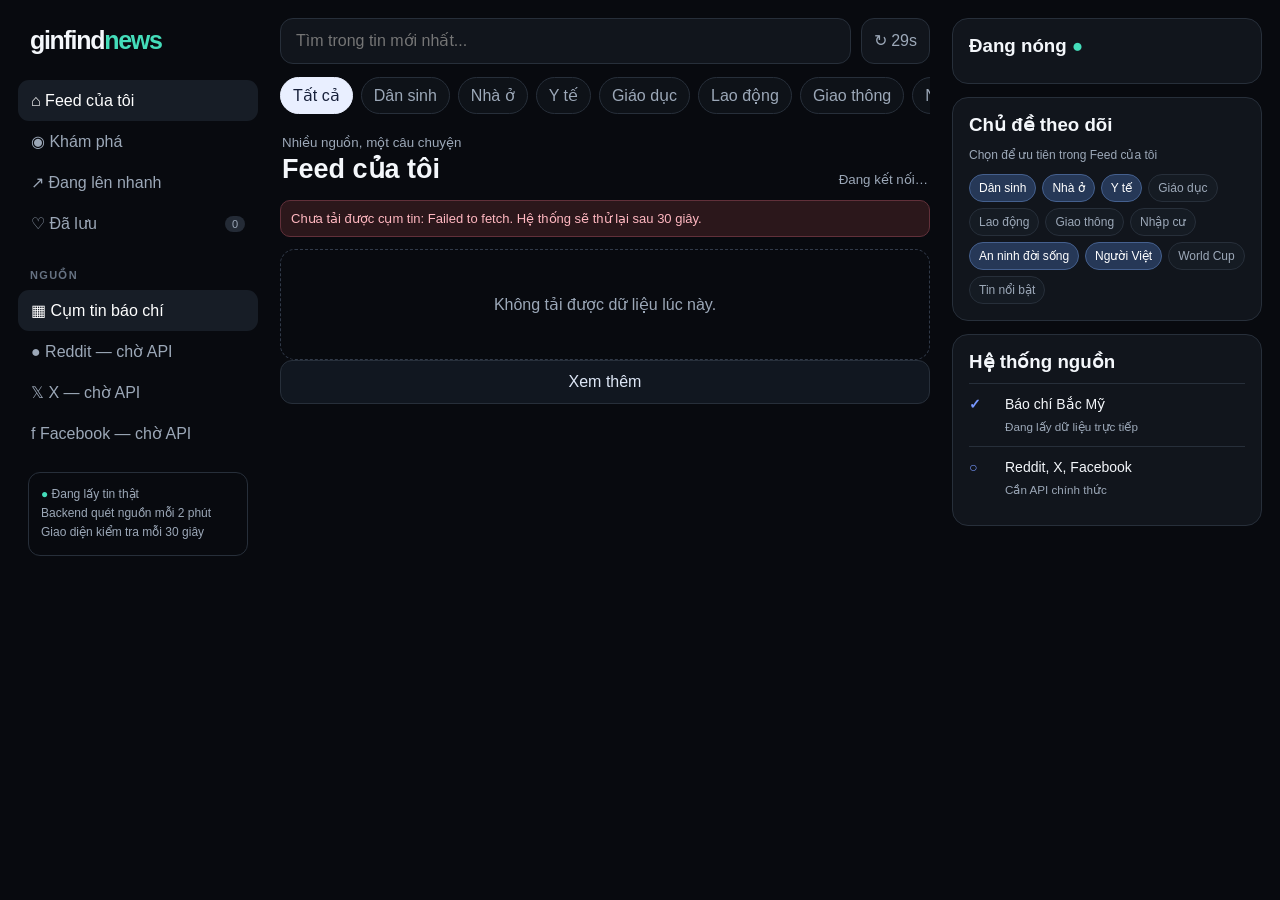
<file: index.html>
<!doctype html>
<html lang="vi">
<head>
  <meta charset="utf-8">
  <meta name="viewport" content="width=device-width,initial-scale=1">
  <meta name="theme-color" content="#080a0f">
  <title>ginfindnews — Bắc Mỹ trong vài phút</title>
  <style>
    :root{--bg:#080a0f;--panel:#11151c;--panel2:#171c24;--line:#272f3a;--txt:#f4f7fb;--muted:#9ca8b8;--blue:#7898ff;--mint:#44ddba;--orange:#ffad62;--danger:#ff7785}
    *{box-sizing:border-box}html{scroll-behavior:smooth}body{margin:0;background:var(--bg);color:var(--txt);font-family:"Be Vietnam Pro","Noto Sans",-apple-system,BlinkMacSystemFont,"Segoe UI",Arial,sans-serif}button,input{font:inherit}.layout{max-width:1510px;margin:auto;padding:18px;display:grid;grid-template-columns:240px minmax(0,790px) 310px;gap:22px}.sticky{position:sticky;top:18px;height:calc(100vh - 36px);overflow:auto}.logo{font-size:25px;font-weight:900;margin:8px 12px 25px;letter-spacing:-1.3px}.logo i{font-style:normal;color:var(--mint)}.nav button,.sources button{width:100%;display:flex;align-items:center;gap:10px;border:0;background:none;color:var(--muted);padding:11px 13px;border-radius:11px;cursor:pointer;text-align:left}.nav button:hover,.nav button.active,.sources button:hover,.sources button.active{background:#171d26;color:#fff}.label{margin:25px 12px 8px;color:#667282;font-size:11px;font-weight:800;letter-spacing:.12em;text-transform:uppercase}.status{margin:18px 10px;padding:12px;border:1px solid var(--line);border-radius:12px;color:var(--muted);font-size:12px;line-height:1.6}.dot{color:var(--mint)}.top{display:flex;gap:10px}.search{flex:1;padding:13px 15px;border-radius:13px;border:1px solid var(--line);background:var(--panel);color:#fff;outline:none}.search:focus{border-color:#526887}.clock{border:1px solid var(--line);background:var(--panel);border-radius:13px;padding:12px;color:var(--muted);white-space:nowrap}.chips{display:flex;gap:8px;overflow:auto;padding:13px 0;scrollbar-width:none}.chip{border:1px solid var(--line);border-radius:30px;background:#0e1218;color:var(--muted);padding:8px 12px;white-space:nowrap;cursor:pointer}.chip.active{background:#e9efff;color:#17203a;border-color:#e9efff}.head{display:flex;justify-content:space-between;align-items:end;margin:6px 2px 13px}.head h1{font-size:27px;margin:2px 0}.head small{color:var(--muted)}.notice{display:none;background:linear-gradient(90deg,#315ed9,#684dd9);padding:11px;border-radius:11px;text-align:center;margin-bottom:12px;cursor:pointer;font-weight:750}.notice.show{display:block}.card{background:var(--panel);border:1px solid var(--line);border-radius:17px;overflow:hidden;margin-bottom:13px;transition:.18s}.card:hover{border-color:#455268;transform:translateY(-1px)}.thumb{width:100%;height:260px;object-fit:cover;background:#1b222c;display:block}.body{padding:17px}.meta{display:flex;align-items:center;gap:8px;font-size:12px;color:var(--muted)}.badge{background:#202735;color:#dbe5fa;border-radius:7px;padding:4px 7px;font-weight:800}.badge.rise{background:#3a2618;color:#ffc98e}.time{margin-left:auto}.card h2{font-size:21px;line-height:1.35;margin:11px 0 9px}.clusterline{color:#aab7ca;font-size:13px;margin-bottom:11px}.summary{color:#c7d0dc;line-height:1.6;margin:0;padding-left:20px}.actions{display:flex;gap:8px;margin-top:15px;flex-wrap:wrap}.actions button{border:0;background:#1b222d;color:#aeb9c8;border-radius:9px;padding:8px 10px;cursor:pointer}.actions button.saved,.actions button.followed{background:#293754;color:#fff}.actions .open{margin-left:auto;color:#bed0ff}.loading,.empty{text-align:center;padding:45px;color:var(--muted);border:1px dashed #313a49;border-radius:15px}.more{width:100%;padding:12px;background:#111720;color:#dde6f5;border:1px solid var(--line);border-radius:12px;cursor:pointer}.box{background:var(--panel);border:1px solid var(--line);border-radius:16px;padding:16px;margin-bottom:13px}.box h3{margin:0 0 10px}.trend{display:grid;grid-template-columns:28px 1fr;gap:8px;border-top:1px solid var(--line);padding:11px 0;font-size:14px;line-height:1.4;cursor:pointer}.trend b{color:var(--blue)}.trend small{display:block;color:var(--muted);margin-top:4px}.error{background:#2b171b;color:#ffb7c0;border:1px solid #61303a;padding:10px;border-radius:10px;margin-bottom:12px;font-size:13px}.count{margin-left:auto;background:#242b36;padding:2px 7px;border-radius:20px;font-size:11px}.modal{position:fixed;inset:0;background:rgba(0,0,0,.72);display:none;z-index:30;padding:24px;overflow:auto}.modal.show{display:block}.modalpanel{max-width:850px;margin:30px auto;background:#10141b;border:1px solid #354051;border-radius:20px;overflow:hidden;box-shadow:0 30px 100px #000}.modalhero{position:relative}.modalhero img{width:100%;height:330px;object-fit:cover;display:block}.close{position:absolute;right:14px;top:14px;border:0;background:rgba(10,12,16,.8);color:#fff;border-radius:50%;width:38px;height:38px;cursor:pointer}.modalbody{padding:24px}.modalbody h2{font-size:29px;line-height:1.3;margin:8px 0 13px}.sourceitem{display:grid;grid-template-columns:1fr auto;gap:12px;padding:14px 0;border-top:1px solid var(--line)}.sourceitem a{color:#f0f4ff;text-decoration:none;font-weight:700}.sourceitem small{color:var(--muted);display:block;margin-top:5px}.sourceitem span{color:var(--muted);font-size:12px;white-space:nowrap}.prefs{display:flex;flex-wrap:wrap;gap:6px}.pref{border:1px solid var(--line);background:#151b23;color:var(--muted);border-radius:20px;padding:6px 9px;font-size:12px;cursor:pointer}.pref.on{background:#263857;color:#fff;border-color:#45608e}
    @media(max-width:1050px){.layout{grid-template-columns:210px 1fr}.right{display:none}}@media(max-width:720px){.layout{display:block;padding:12px}.sticky{position:static;height:auto}.nav{display:flex;overflow:auto}.nav button{min-width:max-content}.sources,.label,.status{display:none}.logo{margin-bottom:12px}.card h2{font-size:18px}.thumb{height:210px}.modal{padding:8px}.modalpanel{margin:10px auto}.modalhero img{height:220px}.modalbody{padding:18px}.modalbody h2{font-size:23px}}
  </style>
</head>
<body>
<div class="layout">
  <aside class="sticky">
    <div class="logo">ginfind<i>news</i></div>
    <nav class="nav">
      <button class="active" data-view="feed">⌂ Feed của tôi</button>
      <button data-view="explore">◉ Khám phá</button>
      <button data-view="rising">↗ Đang lên nhanh</button>
      <button data-view="saved">♡ Đã lưu <span class="count" id="savedCount">0</span></button>
    </nav>
    <div class="label">Nguồn</div>
    <div class="sources"><button class="active">▦ Cụm tin báo chí</button><button disabled>● Reddit — chờ API</button><button disabled>𝕏 X — chờ API</button><button disabled>f Facebook — chờ API</button></div>
    <div class="status"><span class="dot">●</span> Đang lấy tin thật<br>Backend quét nguồn mỗi 2 phút<br>Giao diện kiểm tra mỗi 30 giây</div>
  </aside>
  <main>
    <div class="top"><input class="search" id="search" placeholder="Tìm trong tin mới nhất..."><div class="clock">↻ <span id="timer">30</span>s</div></div>
    <div class="chips" id="chips"></div>
    <div class="notice" id="notice">↑ Có tin mới — bấm để cập nhật</div>
    <div class="head"><div><small id="eyebrow">Nhiều nguồn, một câu chuyện</small><h1 id="heading">Feed của tôi</h1></div><small id="updated">Đang kết nối…</small></div>
    <div id="error"></div><section id="feed"><div class="loading">Đang phân tích tin Bắc Mỹ…</div></section><button class="more" id="more">Xem thêm</button>
  </main>
  <aside class="right sticky">
    <div class="box"><h3>Đang nóng <span class="dot">●</span></h3><div id="trends"></div></div>
    <div class="box"><h3>Chủ đề theo dõi</h3><p style="color:var(--muted);font-size:12px">Chọn để ưu tiên trong Feed của tôi</p><div class="prefs" id="prefs"></div></div>
    <div class="box"><h3>Hệ thống nguồn</h3><div class="trend"><b>✓</b><span>Báo chí Bắc Mỹ<small>Đang lấy dữ liệu trực tiếp</small></span></div><div class="trend"><b>○</b><span>Reddit, X, Facebook<small>Cần API chính thức</small></span></div></div>
  </aside>
</div>
<div class="modal" id="modal"><div class="modalpanel"><div class="modalhero" id="modalHero"><button class="close" id="close">×</button></div><div class="modalbody" id="modalBody"></div></div></div>
<script>
const BASE='https://shy-band-c08dginfindnews-api.halinhtngin.workers.dev';
const TOPICS=['Tất cả','Dân sinh','Nhà ở','Y tế','Giáo dục','Lao động','Giao thông','Nhập cư','An ninh đời sống','Người Việt','World Cup','Tin nổi bật'];
let items=[],pending=[],state={view:'feed',topic:'Tất cả',q:'',limit:10};
const saved=new Set(JSON.parse(localStorage.getItem('gfnSaved')||'[]'));
const followed=new Set(JSON.parse(localStorage.getItem('gfnTopics')||'["Dân sinh","Nhà ở","Y tế","An ninh đời sống","Người Việt"]'));
const $=s=>document.querySelector(s), esc=(s='')=>String(s).replace(/[&<>"']/g,c=>({'&':'&amp;','<':'&lt;','>':'&gt;','"':'&quot;',"'":'&#39;'}[c]));
function ago(x){const m=Math.max(0,Math.floor((Date.now()-new Date(x))/60000));return m<1?'vừa xong':m<60?m+' phút trước':m<1440?Math.floor(m/60)+' giờ trước':Math.floor(m/1440)+' ngày trước'}
function savePrefs(){localStorage.setItem('gfnTopics',JSON.stringify([...followed]));renderPrefs();load(true)}
TOPICS.forEach((x,i)=>$('#chips').insertAdjacentHTML('beforeend',`<button class="chip ${i?'':'active'}" data-topic="${esc(x)}">${esc(x)}</button>`));
function renderPrefs(){$('#prefs').innerHTML=TOPICS.filter(x=>x!=='Tất cả').map(x=>`<button class="pref ${followed.has(x)?'on':''}" data-pref="${esc(x)}">${esc(x)}</button>`).join('');document.querySelectorAll('[data-pref]').forEach(b=>b.onclick=()=>{followed.has(b.dataset.pref)?followed.delete(b.dataset.pref):followed.add(b.dataset.pref);savePrefs()})}renderPrefs();
function filtered(){let a=[...items];if(state.view==='saved')a=a.filter(x=>saved.has(x.id));if(state.view==='rising')a=a.filter(x=>x.isRising);if(state.view==='explore')a=a.sort((x,y)=>(y.trendScore||0)-(x.trendScore||0));if(state.topic!=='Tất cả')a=a.filter(x=>x.topic===state.topic);if(state.q)a=a.filter(x=>(x.title+' '+x.topic+' '+x.leadSource).toLowerCase().includes(state.q));return a}
function render(){const a=filtered(),shown=a.slice(0,state.limit);$('#heading').textContent=state.view==='saved'?'Đã lưu':state.view==='explore'?'Khám phá':state.view==='rising'?'Đang lên nhanh':'Feed của tôi';$('#eyebrow').textContent=state.view==='rising'?'Các câu chuyện đang tăng tốc':'Nhiều nguồn, một câu chuyện';$('#feed').innerHTML=shown.length?shown.map(card).join(''):'<div class="empty">Chưa có cụm tin phù hợp.</div>';$('#more').style.display=a.length>state.limit?'block':'none';$('#savedCount').textContent=saved.size;document.querySelectorAll('.save').forEach(b=>b.onclick=e=>{e.stopPropagation();saved.has(b.dataset.id)?saved.delete(b.dataset.id):saved.add(b.dataset.id);localStorage.setItem('gfnSaved',JSON.stringify([...saved]));render()});document.querySelectorAll('[data-cluster]').forEach(b=>b.onclick=()=>openCluster(b.dataset.cluster))}
function card(x){const summary=x.summaryVi?[x.summaryVi]:['Cụm tin đang được hệ thống đối chiếu từ các nguồn liên quan.'];return`<article class="card">${x.image?`<img class="thumb" src="${esc(x.image)}" alt="" loading="lazy" onerror="this.remove()">`:''}<div class="body"><div class="meta"><span class="badge">${x.sourceCount>1?esc(x.sourceCount)+' NGUỒN':'BÁO CHÍ'}</span>${x.isRising?'<span class="badge rise">↗ ĐANG LÊN</span>':''}<span class="time">${ago(x.lastUpdatedAt)}</span></div><h2>${esc(x.titleVi||x.title)}</h2><div class="clusterline">${esc(x.topic||'Tin nổi bật')} · Nguồn chính: ${esc(x.leadSource||'Báo chí')}</div><ul class="summary">${summary.map(s=>`<li>${esc(s)}</li>`).join('')}</ul><div class="actions"><button class="save ${saved.has(x.id)?'saved':''}" data-id="${esc(x.id)}">${saved.has(x.id)?'♥ Đã lưu':'♡ Lưu'}</button><button data-cluster="${esc(x.id)}">◫ Mở cụm tin</button><button class="open" data-cluster="${esc(x.id)}">Xem các nguồn →</button></div></div></article>`}
async function load(force=false){try{const qs=new URLSearchParams({limit:'80',topics:[...followed].join(',')});const r=await fetch(`${BASE}/api/clusters?${qs}`,{cache:'no-store'});if(!r.ok)throw Error('API '+r.status);const d=await r.json();if(!d.ok)throw Error(d.error||'API chưa sẵn sàng');const fresh=d.items||[],known=new Set(items.map(x=>x.id)),newer=fresh.filter(x=>!known.has(x.id));if(items.length&&!force&&newer.length){pending=fresh;$('#notice').textContent=`↑ Có ${newer.length} cụm tin mới — bấm để cập nhật`;$('#notice').classList.add('show')}else{items=fresh;render();hot()}$('#updated').textContent='Cập nhật '+new Date(d.updatedAt||Date.now()).toLocaleTimeString('vi-VN',{hour:'2-digit',minute:'2-digit'});$('#error').innerHTML=''}catch(e){$('#error').innerHTML=`<div class="error">Chưa tải được cụm tin: ${esc(e.message)}. Hệ thống sẽ thử lại sau 30 giây.</div>`;if(!items.length)$('#feed').innerHTML='<div class="empty">Không tải được dữ liệu lúc này.</div>'}}
function hot(){const top=[...items].sort((a,b)=>(b.trendScore||0)-(a.trendScore||0)).slice(0,5);$('#trends').innerHTML=top.map((x,i)=>`<div class="trend" data-cluster="${esc(x.id)}"><b>0${i+1}</b><span>${esc(x.titleVi||x.title)}<small>${x.sourceCount} nguồn · ${ago(x.lastUpdatedAt)}</small></span></div>`).join('');document.querySelectorAll('#trends [data-cluster]').forEach(b=>b.onclick=()=>openCluster(b.dataset.cluster))}
async function openCluster(id){$('#modal').classList.add('show');$('#modalHero').innerHTML='<button class="close" id="close">×</button>';$('#modalBody').innerHTML='<div class="loading">Đang mở cụm tin…</div>';bindClose();try{const d=await fetch(`${BASE}/api/clusters/${encodeURIComponent(id)}`,{cache:'no-store'}).then(r=>r.json());if(!d.ok)throw Error(d.error||'Không mở được cụm');const c=d.cluster,a=d.articles||[],image=a.find(x=>x.image)?.image;if(image)$('#modalHero').insertAdjacentHTML('afterbegin',`<img src="${esc(image)}" alt="" onerror="this.remove()">`);$('#modalBody').innerHTML=`<div class="meta"><span class="badge">${c.sourceCount} NGUỒN</span><span>${esc(c.topic||'Tin nổi bật')}</span></div><h2>${esc(c.titleVi||c.title)}</h2>${c.summaryVi?`<ul class="summary"><li>${esc(c.summaryVi)}</li></ul>`:''}<h3 style="margin-top:25px">Các nguồn đưa tin</h3>${a.map(x=>`<div class="sourceitem"><div><a href="${esc(x.url)}" target="_blank" rel="noopener">${esc(x.title)}</a><small>${esc(x.sourceName)} · ${ago(x.publishedAt)}</small></div><span>Đọc bài ↗</span></div>`).join('')}` }catch(e){$('#modalBody').innerHTML=`<div class="error">${esc(e.message)}</div>`}}
function bindClose(){const c=$('#close');if(c)c.onclick=()=>$('#modal').classList.remove('show')}
document.querySelectorAll('[data-view]').forEach(b=>b.onclick=()=>{state.view=b.dataset.view;state.limit=10;document.querySelectorAll('[data-view]').forEach(x=>x.classList.toggle('active',x===b));render()});document.querySelectorAll('.chip').forEach(b=>b.onclick=()=>{state.topic=b.dataset.topic;document.querySelectorAll('.chip').forEach(x=>x.classList.toggle('active',x===b));render()});$('#search').oninput=e=>{state.q=e.target.value.trim().toLowerCase();render()};$('#more').onclick=()=>{state.limit+=10;render()};$('#notice').onclick=()=>{items=pending;pending=[];$('#notice').classList.remove('show');render();hot()};$('#modal').onclick=e=>{if(e.target===$('#modal'))$('#modal').classList.remove('show')};document.onkeydown=e=>{if(e.key==='Escape')$('#modal').classList.remove('show')};let sec=30;setInterval(()=>{sec--;if(sec<=0){sec=30;load()}$('#timer').textContent=sec},1000);load(true);
</script>
</body>
</html>
</file>
